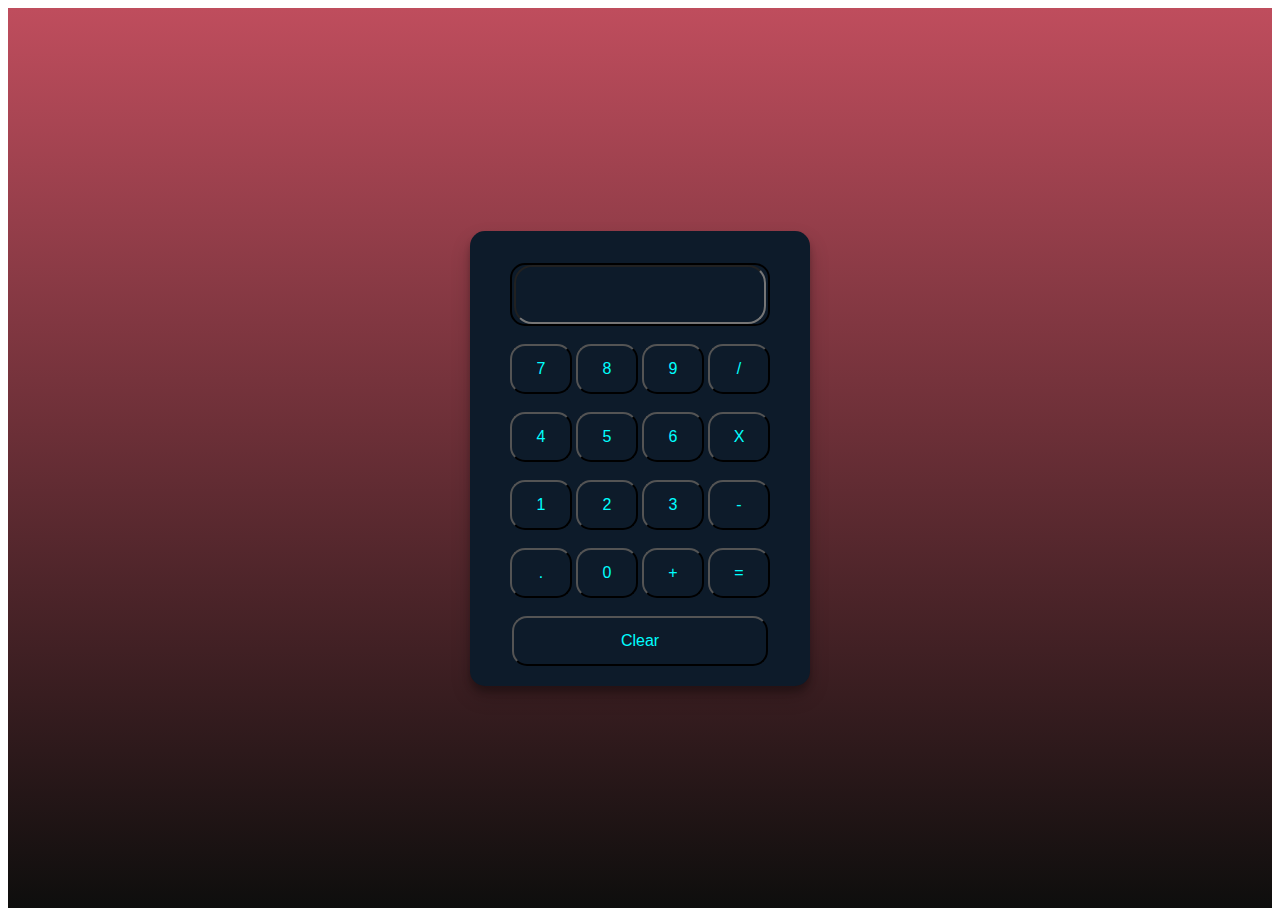
<file: index.html>
<!DOCTYPE html>
<html lang="en">
<head>
    <meta charset="UTF-8">
    <meta name="viewport" content="width=device-width, initial-scale=1.0">
    <title>Document</title>
    <link rel="stylesheet" href="cal.css">
    <script src="script.js"></script>
</head>
<body>
    <div class="main-body">
        <div class="calc">
            <div class="output">
                <input type="text" id="screen">
            </div>
            <div class="buttons">
                <div class="rows">
                    <button onclick="buttonclick(7)" class="btn">7</button>
                    <button onclick="buttonclick(8)" class="btn">8</button> 
                    <button onclick="buttonclick(9)" class="btn">9</button>
                    <button onclick="buttonclick('/')" class="btn">/</button>   


                </div>
                <div class="rows">
                    <button onclick="buttonclick(4)" class="btn">4</button>
                    <button onclick="buttonclick(5)" class="btn">5</button> 
                    <button onclick="buttonclick(6)" class="btn">6</button>
                    <button onclick="buttonclick('*')" class="btn">X</button> 
                    
                </div>
                <div class="rows">
                    <button onclick="buttonclick(1)" class="btn">1</button>
                    <button onclick="buttonclick(2)" class="btn">2</button> 
                    <button onclick="buttonclick(3)" class="btn">3</button>
                    <button onclick="buttonclick('-')" class="btn">-</button> 
                    
                </div>
                <div class="rows">
                    <button onclick="buttonclick('.')" class="btn">.</button>
                    <button onclick="buttonclick(0)" class="btn">0</button> 
                    <button onclick="buttonclick('+')" class="btn">+</button>
                    <button onclick="equalClick('=')" class="btn">=</button> 
                    
                </div>
                <div class="rows">
                    <button onclick="clearScreen()" class="clrbtn">Clear</button>
                    
                    
                </div>


            </div>

        </div>
    </div>
     
    
</body>
</html>
</file>
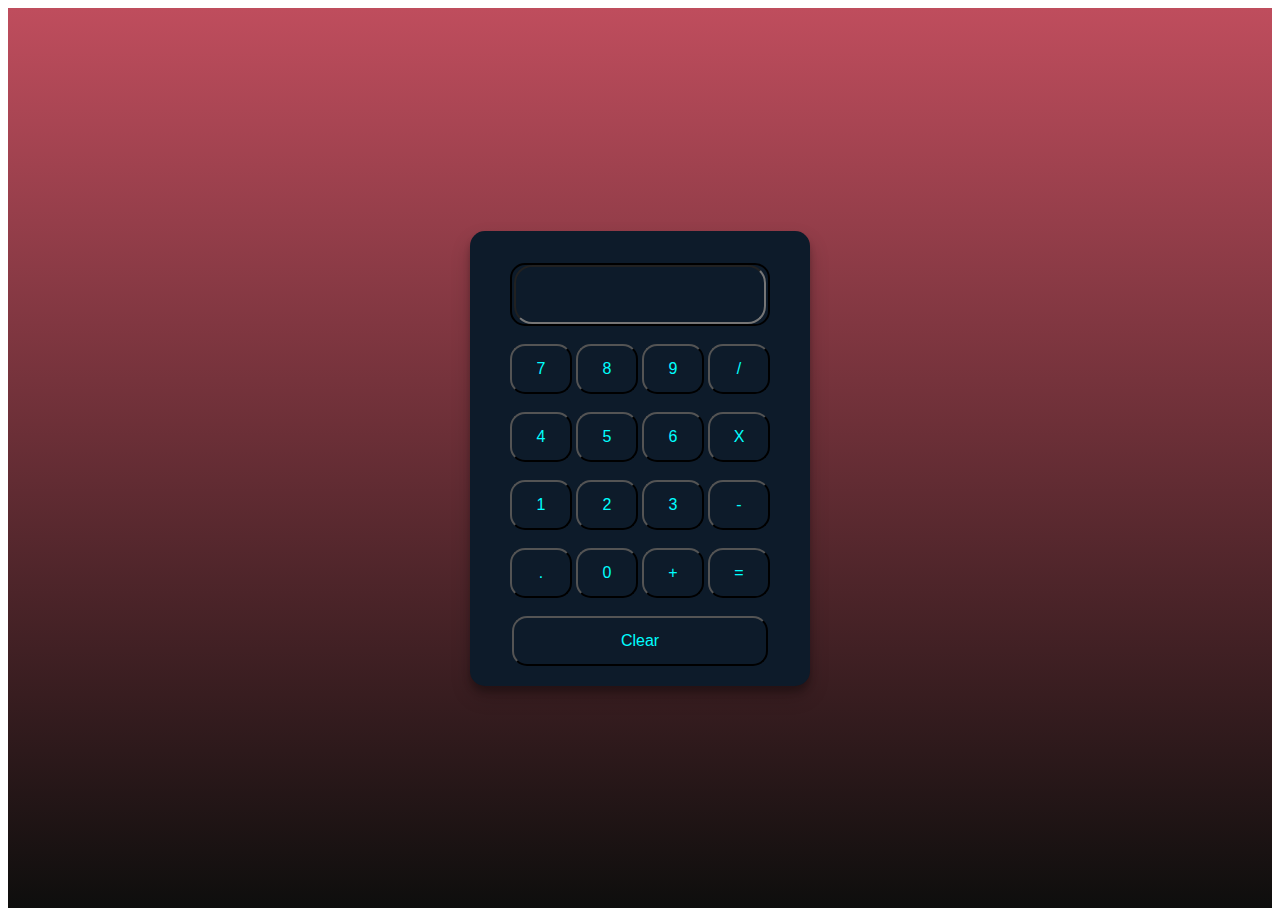
<file: cal.html>
<!DOCTYPE html>
<html lang="en">
<head>
    <meta charset="UTF-8">
    <meta name="viewport" content="width=device-width, initial-scale=1.0">
    <title>Document</title>
    <link rel="stylesheet" href="cal.css">
    <script src="script.js"></script>
</head>
<body>
    <div class="main-body">
        <div class="calc">
            <div class="output">
                <input type="text" id="screen">
            </div>
            <div class="buttons">
                <div class="rows">
                    <button onclick="buttonclick(7)" class="btn">7</button>
                    <button onclick="buttonclick(8)" class="btn">8</button> 
                    <button onclick="buttonclick(9)" class="btn">9</button>
                    <button onclick="buttonclick('/')" class="btn">/</button>   


                </div>
                <div class="rows">
                    <button onclick="buttonclick(4)" class="btn">4</button>
                    <button onclick="buttonclick(5)" class="btn">5</button> 
                    <button onclick="buttonclick(6)" class="btn">6</button>
                    <button onclick="buttonclick('*')" class="btn">X</button> 
                    
                </div>
                <div class="rows">
                    <button onclick="buttonclick(1)" class="btn">1</button>
                    <button onclick="buttonclick(2)" class="btn">2</button> 
                    <button onclick="buttonclick(3)" class="btn">3</button>
                    <button onclick="buttonclick('-')" class="btn">-</button> 
                    
                </div>
                <div class="rows">
                    <button onclick="buttonclick('.')" class="btn">.</button>
                    <button onclick="buttonclick(0)" class="btn">0</button> 
                    <button onclick="buttonclick('+')" class="btn">+</button>
                    <button onclick="equalClick('=')" class="btn">=</button> 
                    
                </div>
                <div class="rows">
                    <button onclick="clearScreen()" class="clrbtn">Clear</button>
                    
                    
                </div>


            </div>

        </div>
    </div>
     
    
</body>
</html>
</file>
<file: cal.css>
.main-body{
    text-align: center;
 
    background: #bf4d5d;
    display: flex;
    align-items: center;
    justify-content: center;
    height: 100vh;
    background-image: linear-gradient(#bf4d5d, rgb(14, 14, 13));
}
.calc{
   max-width: 360px;
   background-color: #0d1b2a;
   border-radius: 10px;
   padding: 20px;
   box-shadow: 0 10px 20px rgba(0, 0, 0, 0.19), 0 6px 6px rgba(0, 0, 0, 0.23);
   border-top-left-radius: 15px;
   border-top-right-radius: 15px;
   border-bottom-right-radius: 15px;
   border-bottom-left-radius: 15px;
}
.output{
    margin-left: 20px;
    margin-top: 12px;
    margin-right: 20px;
    border: solid 2px;
    border-top-left-radius: 15px;
    border-top-right-radius: 15px;
    border-bottom-right-radius: 15px;
    border-bottom-left-radius: 15px;
    font-size: 16px;
 
    
}
#screen{
    width: 242px;
    height: 45px;
    color:aqua;
    background: #0d1b2a;
    border-radius: 18px;
    padding: 20px; 
    width: 208px;
    height: 15px;  
    font-size: 16px;
    

}
.rows{
    padding-left: 0px;
    margin-top: 18px;
    margin-left: 20px;
    margin-right: 20px;   

}
.btn{
    width: 62px;
    height: 50px;
    color:aqua;
    background: #0d1b2a;
    border-top-left-radius: 15px;
    border-top-right-radius: 15px;
    border-bottom-right-radius: 15px;
    border-bottom-left-radius: 15px;
    font-size: 16px;

}
.clrbtn{
    width: 256px;
    height: 50px;
    color:aqua;
    background: #0d1b2a;
    border-top-left-radius: 15px;
    border-top-right-radius: 15px;
    border-bottom-right-radius: 15px;
    border-bottom-left-radius: 15px;
    font-size: 16px;



}
</file>
